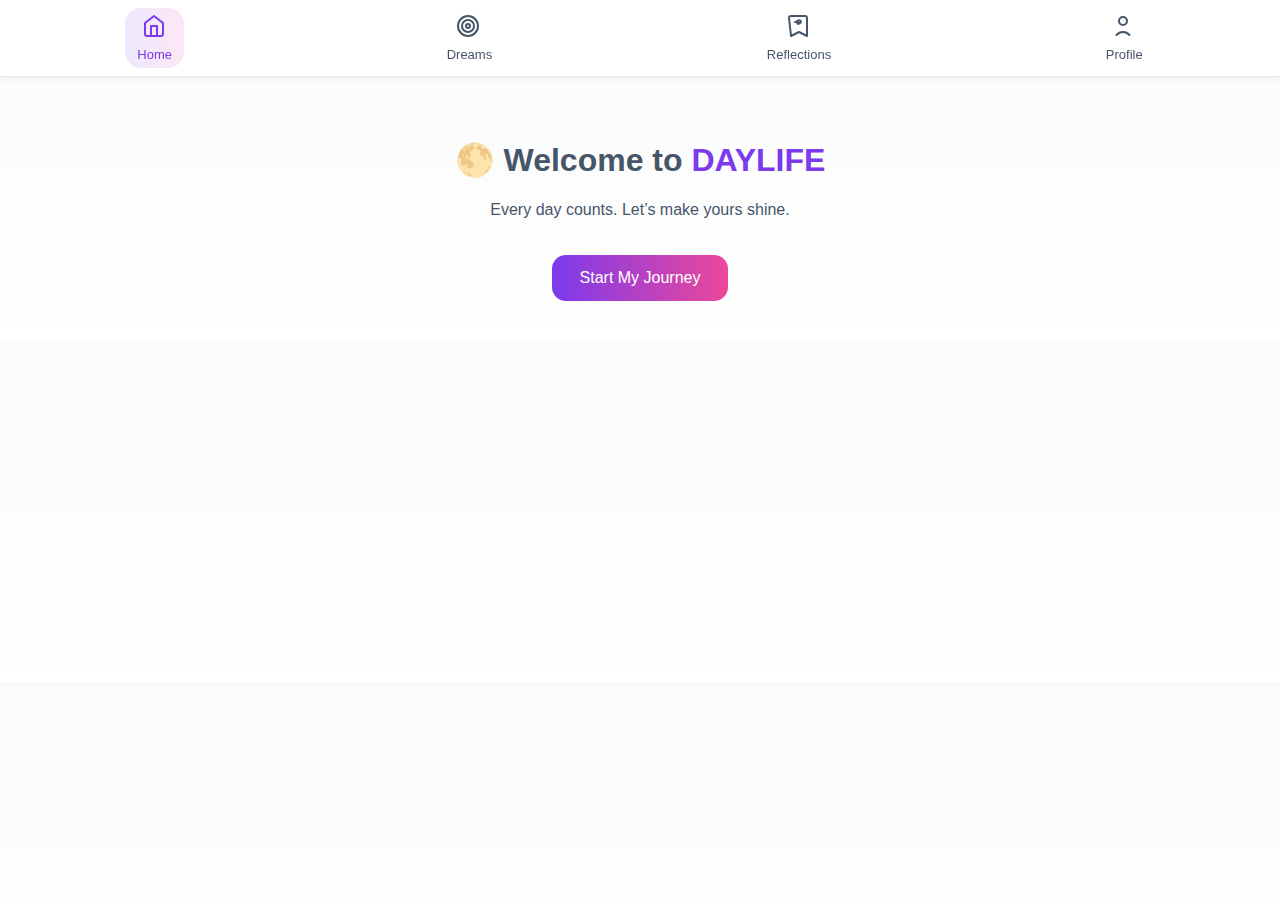
<file: index.html>
<!DOCTYPE html>
<html lang="en">
<head>
  <meta charset="UTF-8" />
  <meta name="viewport" content="width=device-width, initial-scale=1.0" />
  <title>DAYLIFE — Every Day Counts</title>
  <link rel="stylesheet" href="assets/nav.css" />
</head>
<body>
  <main class="page">
    <section class="content" style="text-align:center; padding:40px 20px;">
      <h1>🌕 Welcome to <span style="color:#7c3aed;">DAYLIFE</span></h1>
      <p>Every day counts. Let’s make yours shine.</p>
      <button onclick="window.location.href='home.html'" style="margin-top:20px; padding:14px 28px; border:none; border-radius:14px; background:linear-gradient(90deg,#7c3aed,#ec4899); color:white; font-size:1rem;">Start My Journey</button>
    </section>
  </main>

  <footer id="mobileNav"></footer>
  <script src="assets/nav.js"></script>
  <script>createNavBar("home");</script>
</body>
</html>
</file>
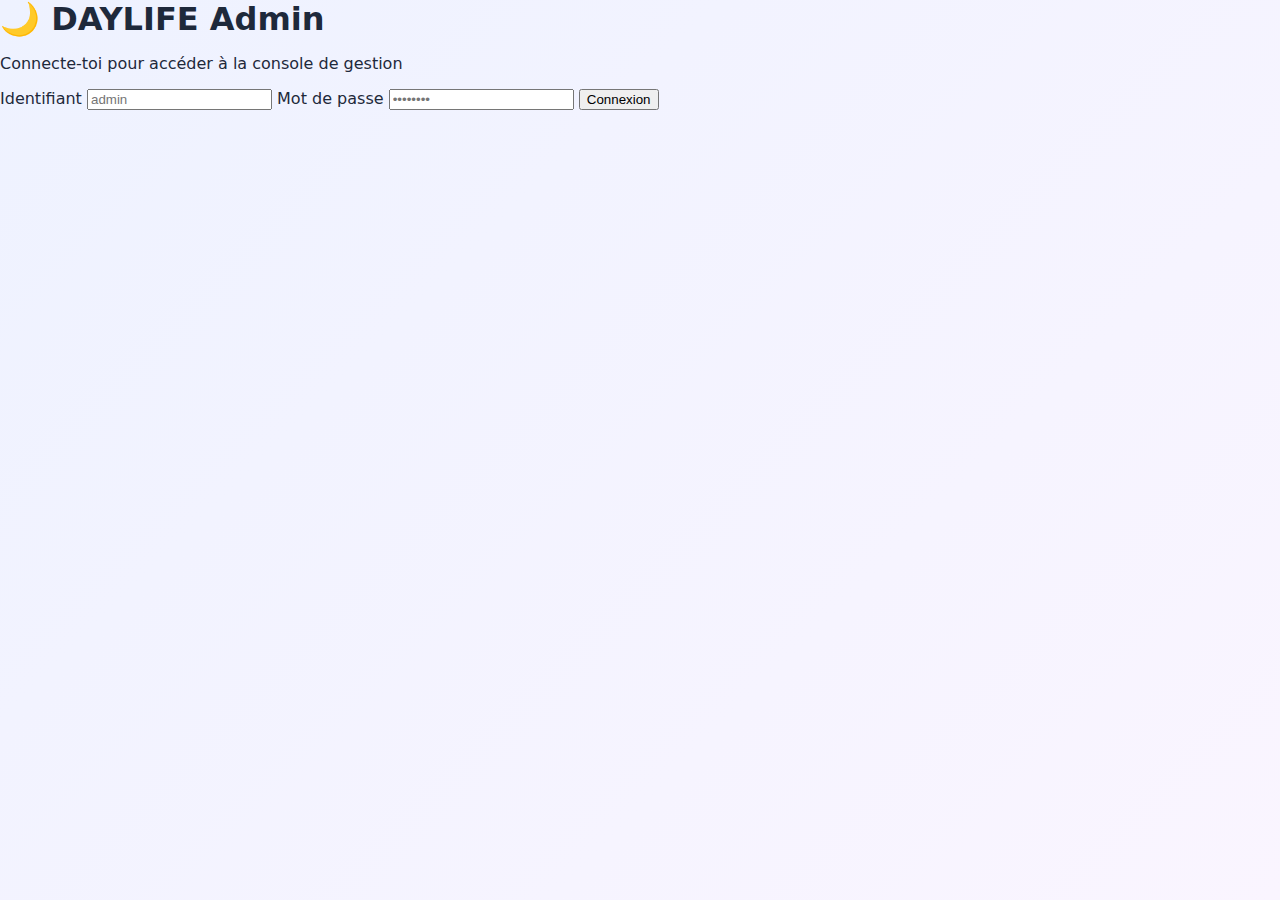
<file: admin/index.html>
<!DOCTYPE html>
<html lang="fr">
<head>
  <meta charset="UTF-8" />
  <meta name="viewport" content="width=device-width, initial-scale=1.0" />
  <title>DAYLIFE – Admin Login</title>
  <link rel="stylesheet" href="assets/admin.css" />
</head>
<body>
  <div class="login-container">
    <h1>🌙 DAYLIFE Admin</h1>
    <p>Connecte-toi pour accéder à la console de gestion</p>

    <div class="login-box">
      <label for="username">Identifiant</label>
      <input type="text" id="username" placeholder="admin" />

      <label for="password">Mot de passe</label>
      <input type="password" id="password" placeholder="••••••••" />

      <button id="loginBtn">Connexion</button>
      <p class="error-msg" id="errorMsg"></p>
    </div>
  </div>

  <script src="assets/admin.js"></script>
</body>
</html>
</file>
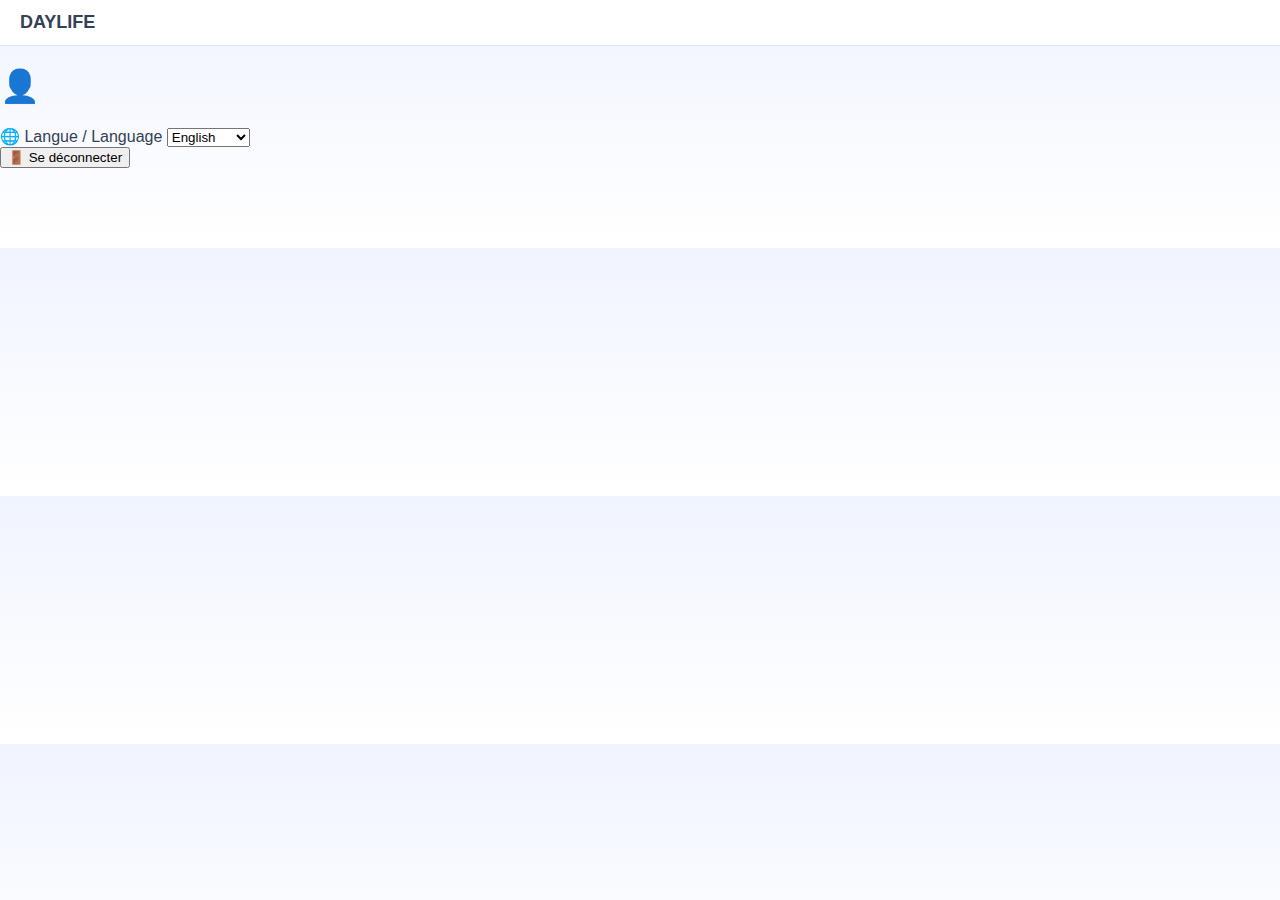
<file: profile.html>
<!DOCTYPE html>
<html lang="en">
<head>
  <meta charset="UTF-8" />
  <meta name="viewport" content="width=device-width, initial-scale=1.0" />
  <title>DAYLIFE — Profile</title>
  <link rel="stylesheet" href="assets/style.css" />
</head>
<body>
  <header class="topbar">
    <div class="logo"><span>DAYLIFE</span></div>
    <nav class="desktop-nav">
      <a href="home.html" id="navHome"></a>
      <a href="dreams.html" id="navDreams"></a>
      <a href="reflections.html" id="navReflections"></a>
      <a href="profile.html" id="navProfile"></a>
    </nav>
  </header>

  <main>
    <h1>👤 <span id="profileTitle"></span></h1>
    <p id="profileSubtitle"></p>

    <div class="settings-field">
      <label>🌐 Langue / Language</label>
      <select onchange="setLang(this.value)">
        <option value="en">English</option>
        <option value="fr">Français</option>
        <option value="es">Español</option>
        <option value="th">ไทย</option>
        <option value="my">မြန်မာ</option>
        <option value="de">Deutsch</option>
        <option value="ru">Русский</option>
        <option value="it">Italiano</option>
        <option value="pt">Português</option>
        <option value="zh">中文</option>
        <option value="ja">日本語</option>
        <option value="ar">العربية</option>
      </select>
    </div>

    <button onclick="alert('Logged out')">🚪 Se déconnecter</button>
  </main>

  <footer id="mobileNav"></footer>
  <script src="assets/lang.js"></script>
  <script src="assets/nav.js"></script>
  <script>
    createNavBar("profile");
    document.getElementById("navHome").innerText = t("home");
    document.getElementById("navDreams").innerText = t("dreams");
    document.getElementById("navReflections").innerText = t("reflections");
    document.getElementById("navProfile").innerText = t("profile");
    document.getElementById("profileTitle").innerText = t("profile");
    document.getElementById("profileSubtitle").innerText = t("subtitle");
  </script>
</body>
</html>
</file>
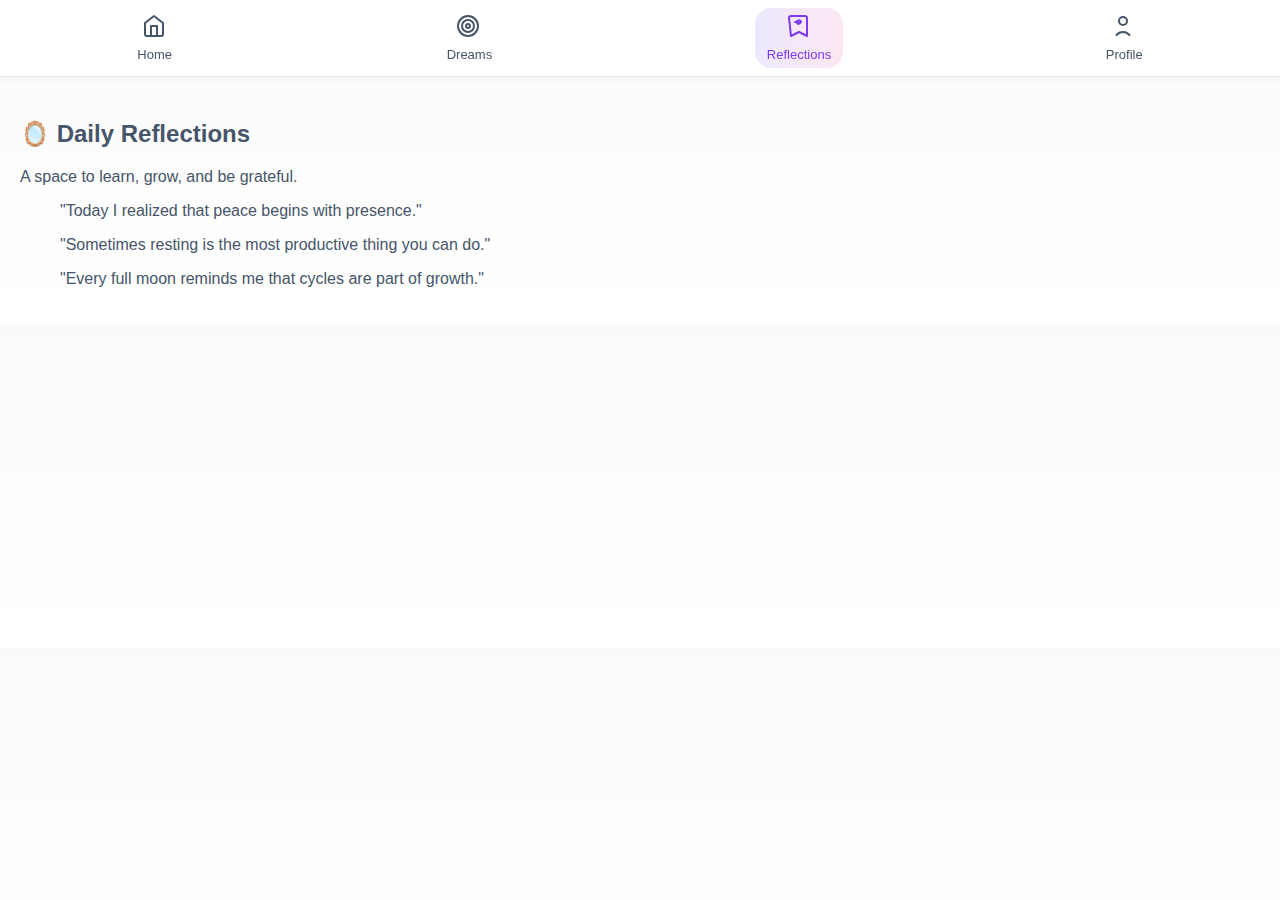
<file: reflections.html>
<!DOCTYPE html>
<html lang="en">
<head>
  <meta charset="UTF-8" />
  <meta name="viewport" content="width=device-width, initial-scale=1.0" />
  <title>DAYLIFE — Reflections</title>
  <link rel="stylesheet" href="assets/nav.css" />
</head>
<body>
  <main class="page">
    <section class="content" style="padding:20px;">
      <h2>🪞 Daily Reflections</h2>
      <p>A space to learn, grow, and be grateful.</p>
      <blockquote>"Today I realized that peace begins with presence."</blockquote>
      <blockquote>"Sometimes resting is the most productive thing you can do."</blockquote>
      <blockquote>"Every full moon reminds me that cycles are part of growth."</blockquote>
    </section>
  </main>

  <footer id="mobileNav"></footer>
  <script src="assets/nav.js"></script>
  <script>createNavBar("reflections");</script>
</body>
</html>
</file>
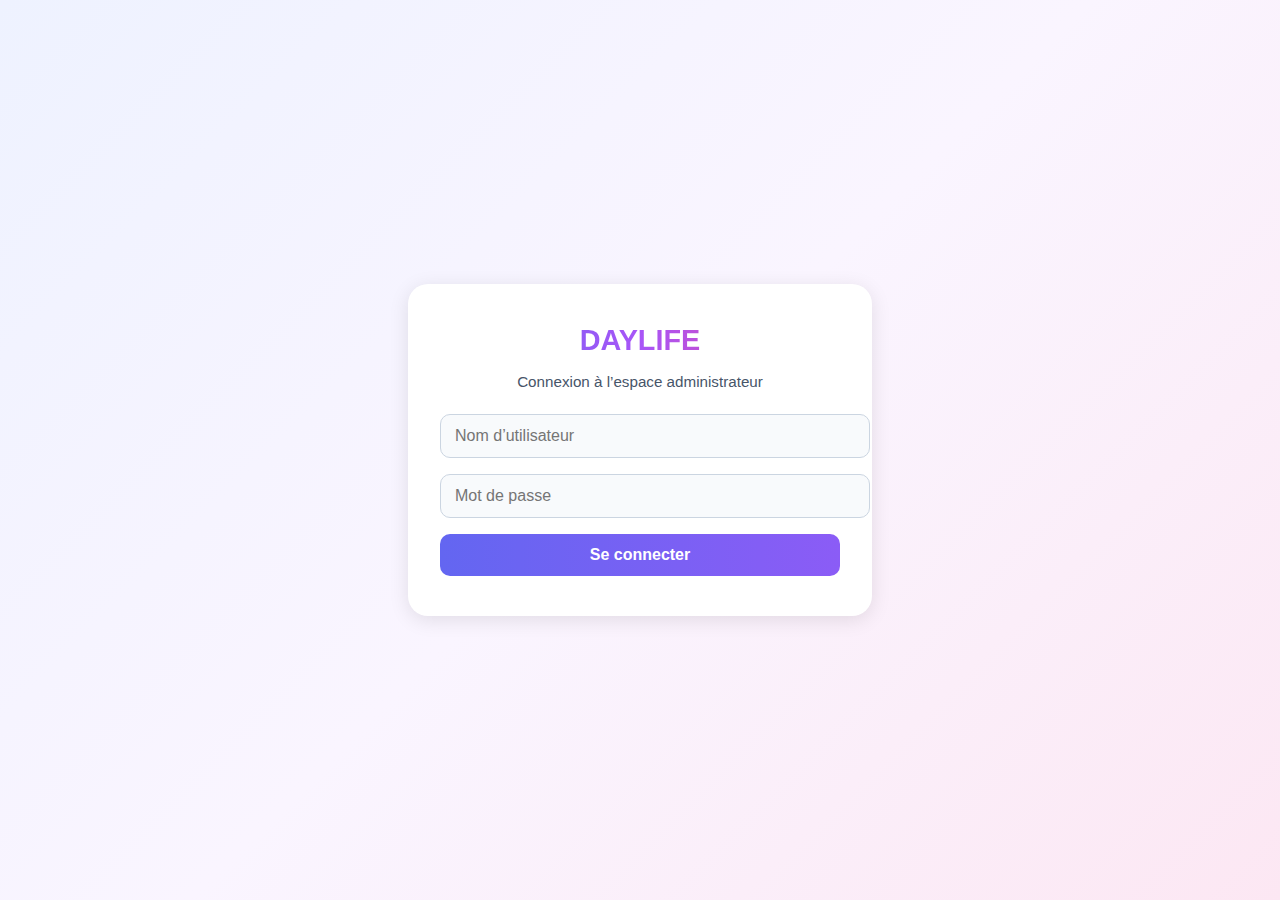
<file: admin/admin-login.html>
<!DOCTYPE html>
<html lang="fr">
<head>
  <meta charset="UTF-8" />
  <meta name="viewport" content="width=device-width, initial-scale=1.0" />
  <title>DAYLIFE – Admin Login</title>
  <link rel="stylesheet" href="assets/admin.css" />
  <style>
    /* === LOGIN PAGE STYLES === */
    body {
      display: flex;
      align-items: center;
      justify-content: center;
      background: linear-gradient(135deg, #eef2ff, #faf5ff, #fce7f3);
      height: 100vh;
      margin: 0;
      font-family: 'Inter', sans-serif;
    }

    .login-card {
      background: white;
      border-radius: 20px;
      box-shadow: 0 4px 20px rgba(0, 0, 0, 0.1);
      padding: 40px 32px;
      width: 100%;
      max-width: 400px;
      text-align: center;
      animation: fadeIn 0.6s ease;
    }

    .login-card h1 {
      font-size: 1.8rem;
      background: linear-gradient(90deg, #6366f1, #a855f7, #ec4899);
      -webkit-background-clip: text;
      -webkit-text-fill-color: transparent;
      font-weight: 800;
      margin-bottom: 12px;
    }

    .login-card p {
      color: #475569;
      font-size: 0.95rem;
      margin-bottom: 24px;
    }

    .login-card input {
      width: 100%;
      padding: 12px 14px;
      margin-bottom: 16px;
      border: 1px solid #cbd5e1;
      border-radius: 10px;
      background: #f8fafc;
      font-size: 1rem;
      color: #334155;
    }

    .login-card button {
      background: linear-gradient(90deg, #6366f1, #8b5cf6);
      color: white;
      border: none;
      width: 100%;
      padding: 12px 16px;
      border-radius: 10px;
      font-weight: 600;
      font-size: 1rem;
      cursor: pointer;
      transition: 0.3s;
    }

    .login-card button:hover {
      background: linear-gradient(90deg, #4f46e5, #7c3aed);
    }

    .error-message {
      color: #dc2626;
      font-size: 0.9rem;
      margin-top: 8px;
      display: none;
    }

    @keyframes fadeIn {
      from { opacity: 0; transform: translateY(10px); }
      to { opacity: 1; transform: translateY(0); }
    }
  </style>
</head>

<body>
  <div class="login-card">
    <h1>DAYLIFE</h1>
    <p>Connexion à l’espace administrateur</p>

    <form id="loginForm">
      <input type="text" id="username" placeholder="Nom d’utilisateur" required />
      <input type="password" id="password" placeholder="Mot de passe" required />
      <button type="submit">Se connecter</button>
      <p class="error-message" id="errorMessage">Nom d’utilisateur ou mot de passe incorrect</p>
    </form>
  </div>

  <script>
    const loginForm = document.getElementById("loginForm");
    const errorMessage = document.getElementById("errorMessage");

    // Identifiants de connexion admin
    const ADMIN_CREDENTIALS = {
      username: "admin",
      password: "moonriserz" // 🔒 Tu peux changer ici ton mot de passe
    };

    loginForm.addEventListener("submit", e => {
      e.preventDefault();
      const username = document.getElementById("username").value.trim();
      const password = document.getElementById("password").value.trim();

      if (username === ADMIN_CREDENTIALS.username && password === ADMIN_CREDENTIALS.password) {
        localStorage.setItem("adminLoggedIn", "true");
        window.location.href = "dashboard.html";
      } else {
        errorMessage.style.display = "block";
      }
    });
  </script>
</body>
</html>
</file>
<file: assets/nav.css>
:root {
  --text: #475569;
  --violet: #7c3aed;
  --violet-light: #ede9fe;
  --pink-light: #fce7f3;
  --bg: #ffffff;
  --border: #e5e7eb;
}

body {
  font-family: 'Poppins', sans-serif;
  margin: 0;
  background: linear-gradient(180deg, #f9fafb, #fff);
  color: var(--text);
  padding-bottom: 80px;
}

/* Barre de navigation */
.mobile-nav {
  position: fixed;
  bottom: 0;
  left: 0;
  width: 100%;
  background: var(--bg);
  border-top: 1px solid var(--border);
  display: flex;
  justify-content: space-around;
  padding: 8px 0;
  z-index: 999;
}

.mobile-nav a {
  text-decoration: none;
  color: var(--text);
  font-size: 13px;
  display: flex;
  flex-direction: column;
  align-items: center;
  gap: 4px;
  border-radius: 16px;
  padding: 6px 12px;
  transition: 0.3s;
}

.mobile-nav a.active {
  background: linear-gradient(90deg, var(--violet-light), var(--pink-light));
  color: var(--violet);
}

.mobile-nav a.active svg {
  stroke: var(--violet);
}

.mobile-nav svg {
  width: 26px;
  height: 26px;
  stroke: currentColor;
}

/* Desktop */
@media (min-width: 768px) {
  .mobile-nav {
    position: fixed;
    top: 0;
    bottom: auto;
    border-top: none;
    border-bottom: 1px solid var(--border);
    box-shadow: 0 2px 6px rgba(0,0,0,0.05);
  }
  body {
    padding-top: 80px;
    padding-bottom: 0;
  }
}
</file>
<file: admin/assets/admin.css>
/* === GLOBAL STYLE === */
body {
  font-family: 'Inter', system-ui, -apple-system, sans-serif;
  background: linear-gradient(135deg, #eef2ff, #faf5ff);
  color: #1e293b;
  margin: 0;
  padding: 0;
  min-height: 100vh;
}

h1, h2, h3 {
  margin: 0;
  color: #1e293b;
}

a {
  text-decoration: none;
  color: inherit;
}

/* === HEADER === */
.admin-header {
  background: linear-gradient(90deg, #6366f1, #a855f7, #ec4899);
  color: white;
  padding: 16px 24px;
  display: flex;
  align-items: center;
  justify-content: space-between;
  flex-wrap: wrap;
  box-shadow: 0 4px 10px rgba(0, 0, 0, 0.08);
}

.admin-header h1 {
  font-size: 1.5rem;
  font-weight: 700;
}

.admin-header nav {
  display: flex;
  align-items: center;
  gap: 12px;
}

.nav-link {
  color: white;
  opacity: 0.9;
  font-weight: 500;
  padding: 8px 14px;
  border-radius: 6px;
  transition: background 0.3s;
}

.nav-link:hover {
  background: rgba(255, 255, 255, 0.15);
  opacity: 1;
}

.nav-link.active {
  background: rgba(255, 255, 255, 0.25);
}

.logout-btn {
  background: rgba(255, 255, 255, 0.15);
  border: none;
  color: white;
  font-weight: 600;
  padding: 8px 14px;
  border-radius: 6px;
  cursor: pointer;
  transition: background 0.3s;
}

.logout-btn:hover {
  background: rgba(255, 255, 255, 0.3);
}

/* === MAIN PAGE === */
.admin-page {
  padding: 24px;
  max-width: 1200px;
  margin: 0 auto;
}

.admin-card {
  background: white;
  border-radius: 16px;
  box-shadow: 0 2px 12px rgba(0, 0, 0, 0.05);
  padding: 24px;
  margin-bottom: 24px;
  border: 1px solid #e2e8f0;
}

.admin-header h2 {
  font-size: 1.4rem;
  font-weight: 700;
  margin-bottom: 16px;
}

/* === SEARCH & BUTTONS === */
.admin-actions-row {
  display: flex;
  gap: 12px;
  flex-wrap: wrap;
  margin-bottom: 16px;
}

#searchUser {
  flex: 1;
  padding: 10px 14px;
  border-radius: 8px;
  border: 1px solid #cbd5e1;
  font-size: 1rem;
  background: #f8fafc;
  color: #334155;
}

.btn-export {
  background: linear-gradient(90deg, #6366f1, #8b5cf6);
  border: none;
  color: white;
  font-weight: 600;
  border-radius: 8px;
  padding: 10px 16px;
  cursor: pointer;
  transition: 0.3s;
}

.btn-export:hover {
  background: linear-gradient(90deg, #4f46e5, #7c3aed);
}

/* === TABLE === */
.admin-table {
  width: 100%;
  border-collapse: collapse;
  border-radius: 10px;
  overflow: hidden;
}

.admin-table th {
  background: #f1f5f9;
  color: #334155;
  text-align: left;
  padding: 12px;
  font-size: 0.95rem;
  font-weight: 600;
  border-bottom: 2px solid #e2e8f0;
}

.admin-table td {
  padding: 12px;
  border-bottom: 1px solid #f1f5f9;
  font-size: 0.9rem;
}

.admin-table tr:nth-child(even) {
  background: #fafafa;
}

.admin-table tr:hover {
  background: #f9fafb;
}

/* === BUTTONS IN TABLE === */
.btn-edit, .btn-delete {
  border: none;
  border-radius: 6px;
  font-size: 0.85rem;
  font-weight: 600;
  cursor: pointer;
  padding: 6px 10px;
  transition: 0.3s;
}

.btn-edit {
  background: #e0e7ff;
  color: #4338ca;
}

.btn-edit:hover {
  background: #c7d2fe;
}

.btn-delete {
  background: #fee2e2;
  color: #b91c1c;
}

.btn-delete:hover {
  background: #fecaca;
}

/* === ROLES BADGE === */
.role-badge {
  display: inline-block;
  padding: 4px 10px;
  border-radius: 8px;
  font-size: 0.8rem;
  font-weight: 600;
  color: white;
  text-align: center;
  letter-spacing: 0.3px;
}

.role-admin {
  background: #7c3aed; /* violet DAYLIFE */
  box-shadow: 0 0 6px rgba(124, 58, 237, 0.3);
}

.role-user {
  background: #10b981; /* vert */
  box-shadow: 0 0 6px rgba(16, 185, 129, 0.3);
}

/* === RESPONSIVE === */
@media (max-width: 768px) {
  .admin-header {
    flex-direction: column;
    align-items: flex-start;
    gap: 12px;
  }

  .admin-actions-row {
    flex-direction: column;
  }

  .admin-table th,
  .admin-table td {
    font-size: 0.8rem;
    padding: 8px;
  }

  .btn-edit, .btn-delete {
    font-size: 0.75rem;
    padding: 5px 8px;
  }
}
</file>
<file: assets/style.css>
:root {
  --blue: #2563eb;
  --purple: #7c3aed;
  --pink: #ec4899;
  --orange: #f97316;
  --bg-light: #f9fafb;
  --text-dark: #334155;
  --radius: 14px;
}

/* GLOBAL STYLE */
body {
  font-family: 'Poppins', sans-serif;
  margin: 0;
  background: linear-gradient(180deg, #f0f4ff, #fff);
  color: var(--text-dark);
  padding-bottom: 80px;
}

/* Header */
.topbar {
  background: white;
  border-bottom: 1px solid #e5e7eb;
  display: flex;
  justify-content: space-between;
  align-items: center;
  padding: 12px 20px;
  position: sticky;
  top: 0;
  z-index: 100;
}
.logo {
  display: flex;
  align-items: center;
  gap: 8px;
  font-weight: 700;
  font-size: 18px;
}
.logo img {
  width: 28px;
  height: 28px;
}
.desktop-nav a {
  text-decoration: none;
  color: var(--text-dark);
  margin: 0 10px;
  font-weight: 500;
}
.desktop-nav a:hover,
.desktop-nav a.active {
  color: var(--purple);
}

/* Splash screen */
.splash {
  text-align: center;
  padding: 100px 20px;
}
.splash h1 {
  font-size: 2.2rem;
  color: var(--purple);
}
.splash button {
  margin-top: 20px;
  padding: 14px 28px;
  border: none;
  background: linear-gradient(90deg, var(--blue), var(--purple));
  color: white;
  border-radius: var(--radius);
  font-size: 1rem;
  cursor: pointer;
  transition: 0.3s;
}
.splash button:hover {
  transform: scale(1.05);
}

/* Mobile navigation */
#mobileNav {
  position: fixed;
  bottom: 0;
  left: 0;
  width: 100%;
  background: white;
  border-top: 1px solid #e5e7eb;
  display: flex;
  justify-content: space-around;
  padding: 8px 0;
  z-index: 999;
}
#mobileNav a {
  color: var(--text-dark);
  text-decoration: none;
  text-align: center;
  font-size: 13px;
}
#mobileNav a.active {
  color: var(--purple);
}
#mobileNav i {
  display: block;
  font-size: 20px;
  margin-bottom: 3px;
}

@media (min-width: 768px) {
  #mobileNav {
    display: none;
  }
}

/* -----------------------------
   HOME PAGE STYLES
--------------------------------*/
.home-page {
  max-width: 600px;
  margin: auto;
  padding: 30px 20px;
}

.profile-summary {
  text-align: center;
  margin-bottom: 30px;
}
.avatar {
  width: 90px;
  height: 90px;
  border-radius: 50%;
  object-fit: cover;
  box-shadow: 0 0 10px rgba(124, 58, 237, 0.4);
}
.stats-inline {
  display: flex;
  justify-content: center;
  gap: 30px;
  margin-top: 10px;
}
.stat {
  text-align: center;
}
.stat span {
  display: block;
}
.stat .emoji {
  font-size: 1.4rem;
}

.life-counter {
  text-align: center;
  background: linear-gradient(135deg, #f1f5ff, #fdf2f8);
  border-radius: 20px;
  padding: 25px;
  margin-bottom: 25px;
  box-shadow: 0 4px 10px rgba(0,0,0,0.05);
}
.life-counter h1 {
  font-size: 3rem;
  color: var(--purple);
}
.progress-container {
  background: #e5e7eb;
  border-radius: 10px;
  height: 10px;
  width: 100%;
  margin: 15px 0;
}
.progress-bar {
  height: 10px;
  background: linear-gradient(90deg, var(--blue), var(--purple));
  border-radius: 10px;
  transition: width 1s ease-in-out;
}

.inspiration {
  background: white;
  border-radius: 16px;
  padding: 20px;
  box-shadow: 0 2px 10px rgba(0,0,0,0.04);
  margin-bottom: 25px;
}
.inspiration blockquote {
  font-style: italic;
  color: var(--purple);
  margin: 10px 0;
}

/* SECTION “How to Earn Stars” */
.how-to-earn {
  background: #fff7ed;
  border-radius: 16px;
  padding: 20px;
  box-shadow: 0 2px 10px rgba(0,0,0,0.04);
}
.how-to-earn h3 {
  color: var(--orange);
  text-align: center;
  margin-bottom: 10px;
}
.how-to-earn ul {
  list-style: none;
  padding: 0;
  margin: 0;
}
.how-to-earn li {
  padding: 8px 0;
  font-weight: 500;
}

/* -----------------------------
   DREAMS PAGE STYLES
--------------------------------*/
.dreams-page {
  max-width: 800px;
  margin: auto;
  padding: 20px;
}
.header-center {
  text-align: center;
  margin-bottom: 30px;
}
.header-center button {
  margin-top: 10px;
  padding: 10px 20px;
  border-radius: var(--radius);
  background: linear-gradient(90deg, var(--blue), var(--purple));
  color: white;
  border: none;
  cursor: pointer;
}
.stats-grid {
  display: flex;
  justify-content: space-around;
  margin-bottom: 25px;
}
.stat-card {
  background: white;
  border-radius: 14px;
  box-shadow: 0 2px 6px rgba(0,0,0,0.05);
  width: 30%;
  text-align: center;
  padding: 10px;
}
.dreams-grid {
  display: grid;
  gap: 15px;
}
.dream-card {
  background: #f0f9ff;
  border-left: 6px solid var(--blue);
  padding: 15px;
  border-radius: var(--radius);
  box-shadow: 0 2px 5px rgba(0,0,0,0.05);
}
.dream-card.completed {
  background: #ecfdf5;
  border-left: 6px solid #10b981;
  opacity: 0.9;
}
.dream-card h3 {
  margin: 0 0 5px;
}
.deadline {
  color: #6b7280;
  font-size: 0.9rem;
}
.actions {
  margin-top: 10px;
  display: flex;
  gap: 10px;
}
.actions button {
  flex: 1;
  padding: 8px;
  border: none;
  border-radius: 8px;
  cursor: pointer;
}
.actions button.delete {
  background: #fee2e2;
  color: #b91c1c;
}
.actions button:hover {
  opacity: 0.9;
}
.modal {
  position: fixed;
  top: 0;
  left: 0;
  width: 100%;
  height: 100%;
  background: rgba(0,0,0,0.5);
  display: flex;
  justify-content: center;
  align-items: center;
}
.modal.hidden {
  display: none;
}
.modal-content {
  background: white;
  border-radius: var(--radius);
  padding: 20px;
  width: 90%;
  max-width: 400px;
  box-shadow: 0 0 15px rgba(0,0,0,0.2);
}
.modal-content input, .modal-content textarea {
  width: 100%;
  margin-bottom: 10px;
  padding: 8px;
  border-radius: 8px;
  border: 1px solid #cbd5e1;
}
.modal-content .buttons {
  display: flex;
  justify-content: space-between;
}
.modal-content button {
  flex: 1;
  margin: 5px;
}
/* -----------------------------
   REFLECTIONS PAGE
--------------------------------*/
.reflections-page {
  max-width: 700px;
  margin: auto;
  padding: 20px;
}
.stats-box {
  background: white;
  border-radius: 16px;
  text-align: center;
  padding: 20px;
  margin-bottom: 25px;
  box-shadow: 0 2px 6px rgba(0,0,0,0.05);
}
.stats-box h2 {
  font-size: 2.5rem;
  color: var(--purple);
  margin: 0;
}
.stats-box .small {
  color: #6b7280;
  font-size: 0.85rem;
  margin-top: 8px;
}
.reflection-list {
  display: grid;
  gap: 15px;
}
.reflection-card {
  background: #fdf4ff;
  border-left: 6px solid var(--purple);
  border-radius: var(--radius);
  padding: 15px;
  box-shadow: 0 2px 6px rgba(0,0,0,0.05);
}
.reflection-card p {
  margin: 0 0 10px;
  font-style: italic;
  color: #4b5563;
}
.reflection-footer {
  display: flex;
  justify-content: space-between;
  align-items: center;
  font-size: 0.85rem;
  color: #6b7280;
}
.reflection-footer button {
  background: none;
  border: none;
  cursor: pointer;
  color: #ef4444;
}
.reflection-footer button:hover {
  color: #dc2626;
}
/* -----------------------------
   PROFILE PAGE
--------------------------------*/
.profile-page {
  max-width: 900px;
  margin: auto;
  padding: 20px;
}

.profile-header {
  text-align: center;
  margin-bottom: 20px;
}
.profile-header h1 {
  font-size: 2rem;
  margin: 0;
}
.profile-header p {
  margin: 5px 0 0;
  color: #6b7280;
}

.profile-card {
  background: white;
  border-radius: 24px;
  padding: 24px;
  box-shadow: 0 4px 12px rgba(15, 23, 42, 0.06);
  border: 1px solid #e5e7eb;
  text-align: center;
  margin-bottom: 20px;
}

.avatar-wrapper {
  position: relative;
  width: 96px;
  height: 96px;
  margin: 0 auto 10px;
  cursor: pointer;
}
.avatar-wrapper img {
  width: 100%;
  height: 100%;
  border-radius: 50%;
  object-fit: cover;
  box-shadow: 0 0 0 4px #e0e7ff;
}
.avatar-edit {
  position: absolute;
  bottom: -6px;
  right: -6px;
  background: linear-gradient(90deg, var(--blue), var(--purple));
  color: white;
  font-size: 10px;
  padding: 4px 8px;
  border-radius: 999px;
}

.profile-main-text h2 {
  margin: 6px 0 2px;
}
.profile-main-text .muted {
  color: #6b7280;
  font-size: 0.9rem;
}

.profile-badges {
  display: flex;
  justify-content: center;
  gap: 12px;
  margin-top: 10px;
  flex-wrap: wrap;
}
.badge {
  display: flex;
  align-items: center;
  gap: 6px;
  border-radius: 999px;
  padding: 6px 14px;
  font-size: 0.85rem;
  border: 1px solid transparent;
}
.badge .emoji {
  font-size: 1.1rem;
}
.badge-stars {
  background: linear-gradient(to right, #fef3c7, #fffbeb);
  border-color: #facc15;
}
.badge-streak {
  background: linear-gradient(to right, #ffedd5, #fee2e2);
  border-color: #fb923c;
}

/* stats grid */
.profile-stats-grid {
  display: grid;
  grid-template-columns: repeat(3, minmax(0, 1fr));
  gap: 12px;
  margin-bottom: 20px;
}
.stat-card {
  background: white;
  border-radius: 18px;
  padding: 16px 10px;
  text-align: center;
  box-shadow: 0 2px 8px rgba(15, 23, 42, 0.04);
  border: 1px solid #e5e7eb;
}
.icon-circle {
  width: 32px;
  height: 32px;
  border-radius: 999px;
  display: flex;
  align-items: center;
  justify-content: center;
  margin: 0 auto 6px;
  font-size: 18px;
}
.icon-circle.blue {
  background: #eff6ff;
  color: #2563eb;
}
.icon-circle.green {
  background: #ecfdf5;
  color: #10b981;
}
.icon-circle.purple {
  background: #f5f3ff;
  color: #7c3aed;
}
.icon-circle.yellow {
  background: #fef9c3;
  color: #eab308;
}
.stat-card h3 {
  margin: 4px 0;
  font-size: 1.4rem;
}
.stat-card p {
  margin: 0;
  font-size: 0.85rem;
  color: #6b7280;
}

/* referral */
.referral-card {
  background: linear-gradient(135deg, #f5f3ff, #fee2f2);
  border-radius: 22px;
  padding: 20px;
  border: 2px solid #e9d5ff;
  box-shadow: 0 4px 10px rgba(15, 23, 42, 0.04);
  margin-bottom: 20px;
}
.referral-header {
  text-align: center;
  margin-bottom: 12px;
}
.referral-header h3 {
  margin: 0;
}
.referral-header p {
  margin: 4px 0 0;
  font-size: 0.9rem;
  color: #4b5563;
}
.referral-stats {
  display: grid;
  grid-template-columns: repeat(2, minmax(0, 1fr));
  gap: 10px;
  margin-bottom: 12px;
}
.ref-box {
  background: rgba(255, 255, 255, 0.8);
  border-radius: 16px;
  padding: 10px;
  text-align: center;
}
.ref-box h3 {
  margin: 4px 0;
}
.ref-box p {
  margin: 0;
  font-size: 0.8rem;
  color: #6b7280;
}
.referral-link-block label {
  font-size: 0.85rem;
  font-weight: 600;
  display: block;
  margin-bottom: 4px;
}
.referral-input-row {
  display: flex;
  gap: 8px;
  margin-bottom: 8px;
}
.referral-input-row input {
  flex: 1;
  padding: 8px;
  border-radius: 10px;
  border: 1px solid #cbd5e1;
  font-size: 0.85rem;
}
.referral-input-row button {
  padding: 8px 12px;
  border-radius: 10px;
  border: none;
  background: white;
  box-shadow: 0 1px 4px rgba(15, 23, 42, 0.1);
  cursor: pointer;
}
.primary-btn {
  border: none;
  background: linear-gradient(90deg, var(--purple), var(--pink));
  color: white;
  padding: 10px 16px;
  border-radius: 999px;
  cursor: pointer;
}
.full-width {
  width: 100%;
}
.tiny-text {
  margin-top: 6px;
  font-size: 0.75rem;
  color: #6b7280;
  text-align: center;
}

/* settings */
.settings-card {
  background: white;
  border-radius: 20px;
  padding: 20px;
  box-shadow: 0 2px 8px rgba(15, 23, 42, 0.04);
  border: 1px solid #e5e7eb;
  margin-bottom: 40px;
}
.settings-card h3 {
  margin-top: 0;
}
.setting-group {
  margin-bottom: 14px;
}
.setting-group label {
  font-size: 0.9rem;
  font-weight: 600;
  display: block;
  margin-bottom: 4px;
}
.setting-group input,
.setting-group select {
  width: 100%;
  padding: 8px 10px;
  border-radius: 10px;
  border: 1px solid #cbd5e1;
  font-size: 0.9rem;
}
.setting-group small {
  display: block;
  margin-top: 4px;
  font-size: 0.75rem;
  color: #6b7280;
}

.danger-btn {
  border: 1px solid #fecaca;
  background: #fee2e2;
  color: #b91c1c;
  padding: 10px 16px;
  border-radius: 999px;
  cursor: pointer;
}
.danger-btn:hover {
  background: #fecaca;
}

@media (max-width: 768px) {
  .profile-stats-grid {
    grid-template-columns: repeat(2, minmax(0, 1fr));
  }
}
@media (max-width: 480px) {
  .profile-stats-grid {
    grid-template-columns: 1fr;
  }
}
</file>
